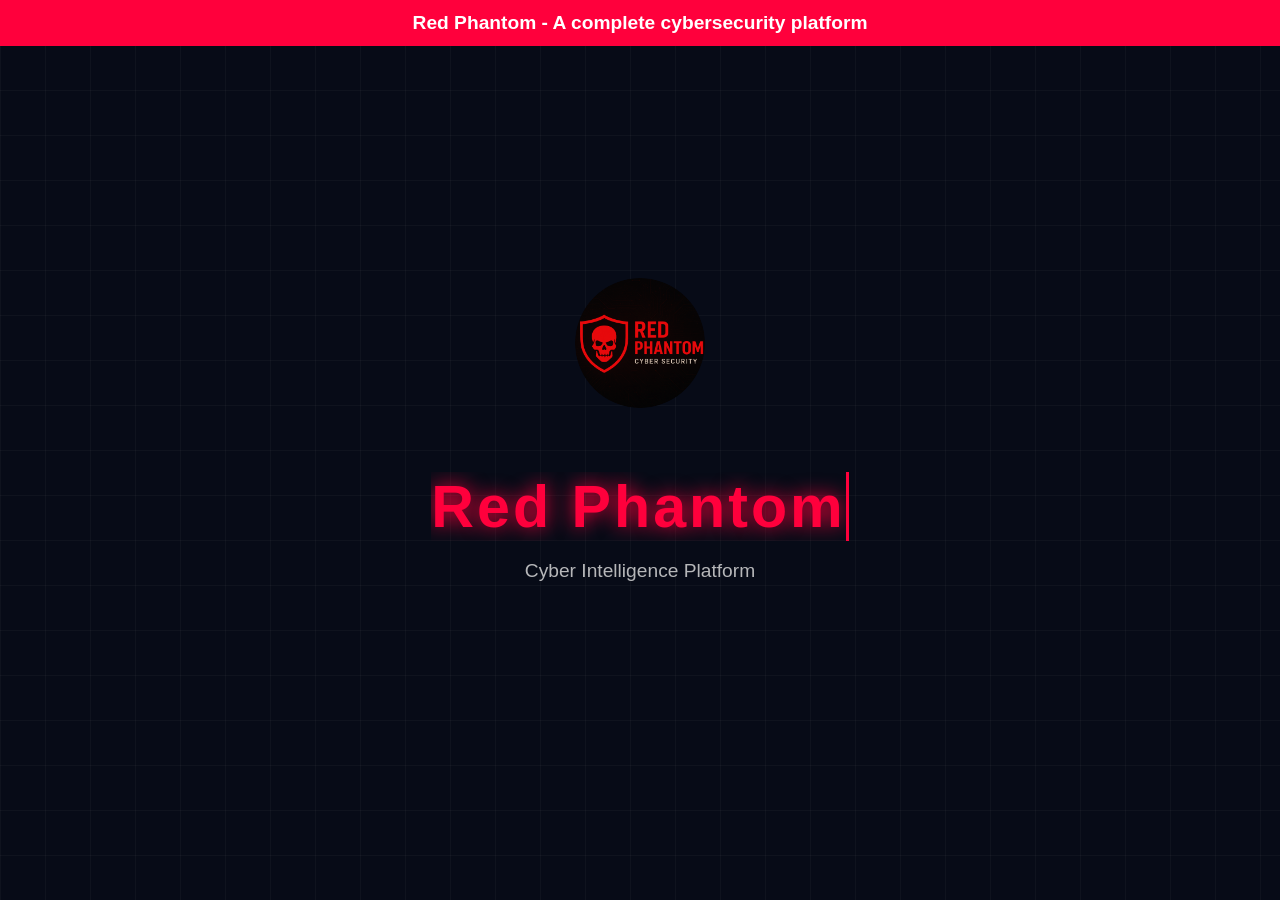
<file: index.html>
<!doctype html>
<html lang="en">
  <head>
    <meta charset="UTF-8" />
    <meta name="viewport" content="width=device-width, initial-scale=1.0" />
    <title>Red Phantom</title>
    <link rel="icon" href="./auth/assets/images/Red Phantom.png" />
    <link rel="stylesheet" href="./style.css">
  </head>
  <body>
    <div class="alert-bar">Red Phantom - A complete cybersecurity platform</div>

    <div class="bg-grid"></div>
    <div class="bg-overlay"></div>

    <div class="container">
      <img
        src="./auth/assets/images/Red Phantom.png"
        class="logo"
        alt="Red Phantom Logo"
      />
      <h1 id="typewriter"></h1>
      <p>Cyber Intelligence Platform</p>
    </div>

    <script src="./script.js"></script>
  </body>
</html>
</file>
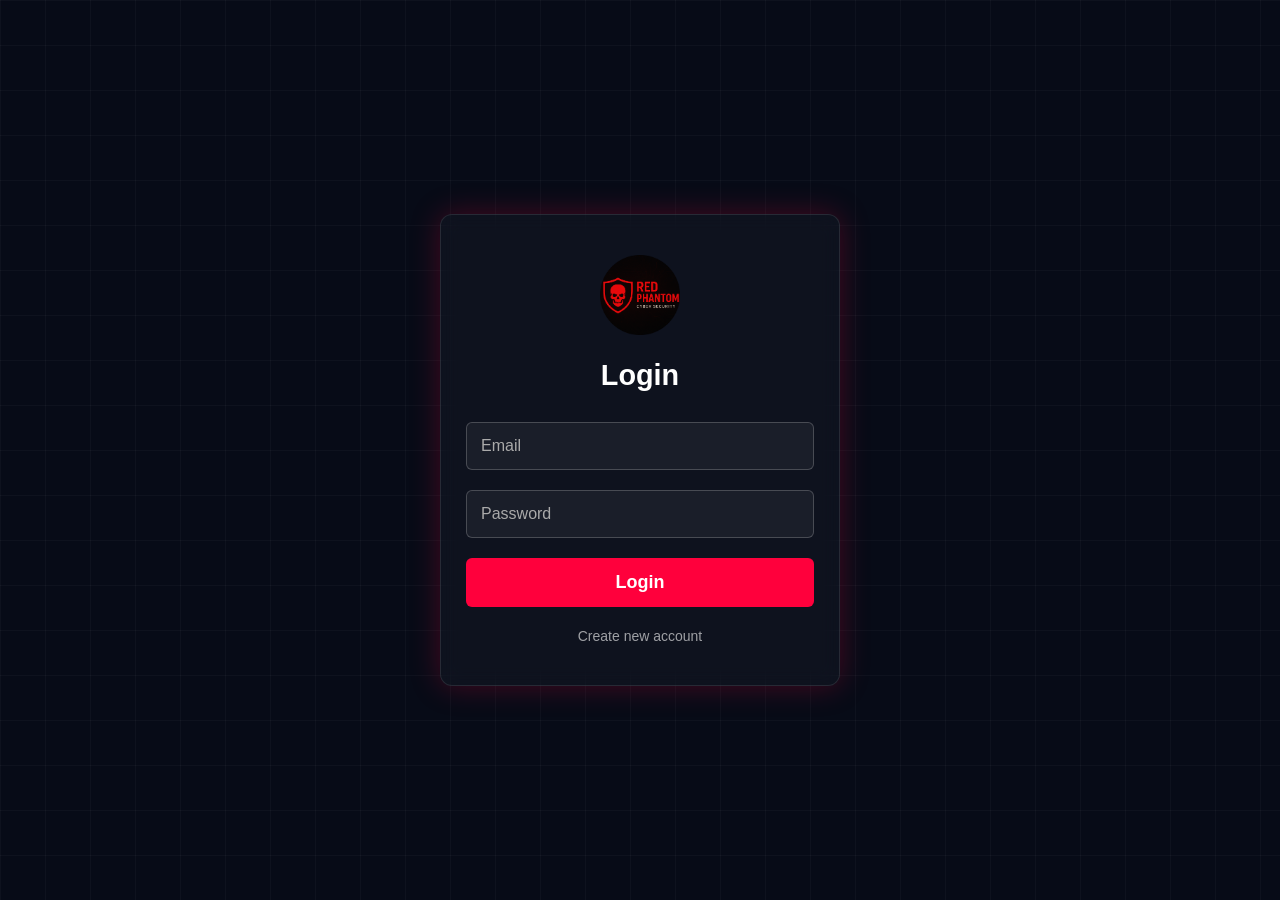
<file: auth/login.html>
<!doctype html>
<html>
  <head>
    <title>Login | Red Phantom</title>
    <meta name="viewport" content="width=device-width, initial-scale=1.0" />
    <link rel="stylesheet" href="auth.css" />
    <link rel="icon" href="./assets/images/Red Phantom.png" />
    <link rel="stylesheet" href="./style.css">
  </head>
  <body>
    <div class="bg-grid"></div>
    <div class="auth-container">
      <img src="./assets/images/Red Phantom.png" class="logo" />
      <h2>Login</h2>
      <input id="email" type="email" placeholder="Email" />
      <input id="password" type="password" placeholder="Password" />
      <button id="loginBtn">Login</button>
      <div class="link">
        <a href="signup.html">Create new account</a>
      </div>
    </div>
    <script src="auth.js"></script>
  </body>
</html>
</file>
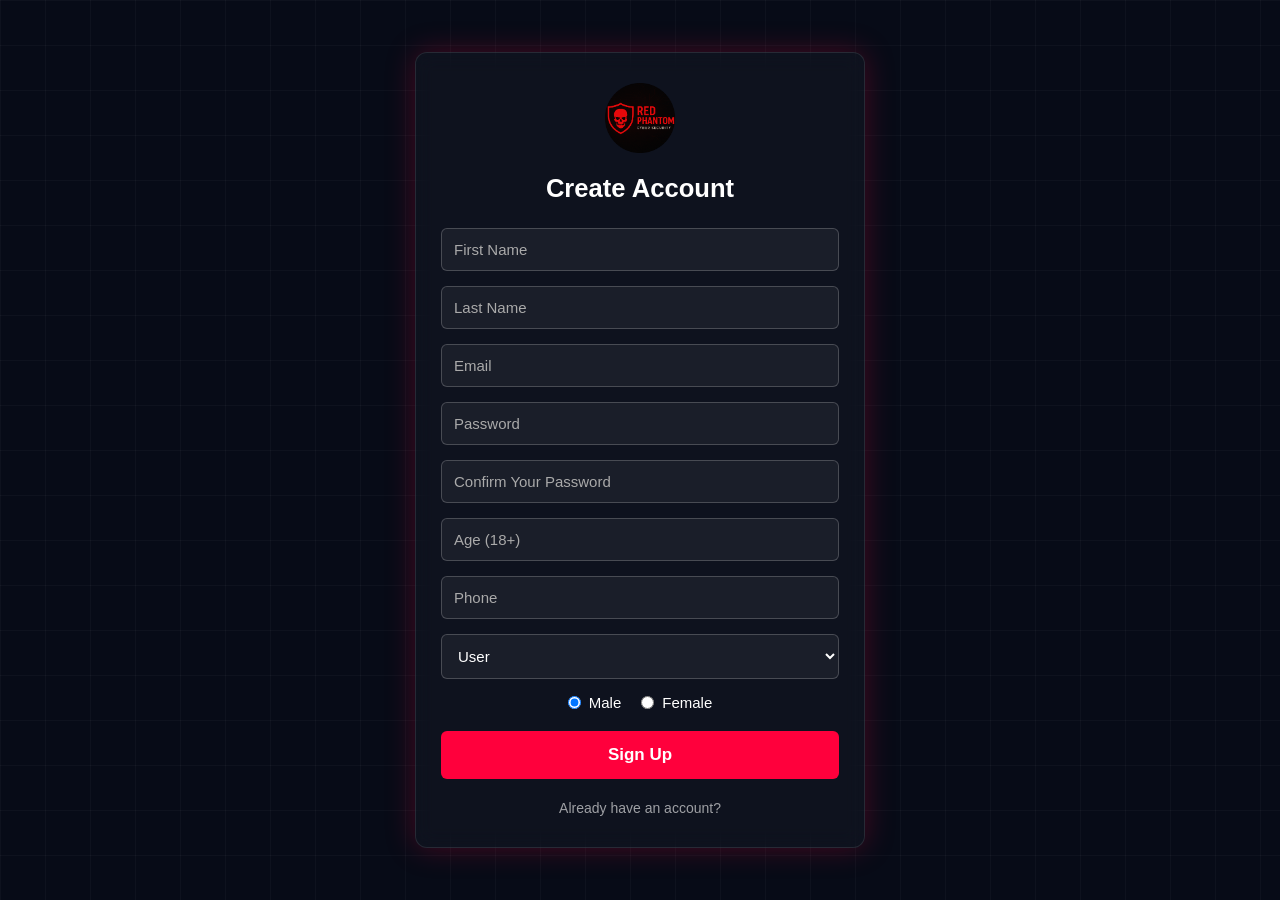
<file: auth/signup.html>
<!doctype html>
<html>
  <head>
    <title>Signup | Red Phantom</title>
    <meta name="viewport" content="width=device-width, initial-scale=1.0" />
    <link rel="stylesheet" href="auth.css" />
    <link rel="icon" href="./assets/images/Red Phantom.png" />
    <style>
      body {
        margin: 0;
        padding: 0;
        display: flex;
        justify-content: center;
        align-items: center;
        min-height: 100vh;
        background: #070b17;
        font-family: "Segoe UI", Tahoma, Geneva, Verdana, sans-serif;
      }
      .bg-grid {
        position: fixed;
        top: 0;
        left: 0;
        width: 100%;
        height: 100%;
        background-image:
          linear-gradient(#ffffff08 1px, transparent 1px),
          linear-gradient(90deg, #ffffff08 1px, transparent 1px);
        background-size: 45px 45px;
        z-index: -1;
      }
      .auth-container {
        width: 90%;
        max-width: 450px;
        padding: 30px 25px;
        background: rgba(255, 255, 255, 0.03);
        border: 1px solid rgba(255, 255, 255, 0.1);
        border-radius: 12px;
        backdrop-filter: blur(10px);
        text-align: center;
        box-sizing: border-box;
        margin: 20px 0;
      }
      .logo {
        width: 70px;
        height: auto;
        margin-bottom: 15px;
      }
      h2 {
        color: #fff;
        margin-bottom: 25px;
        font-size: 1.6rem;
      }
      input,
      select {
        width: 100%;
        padding: 12px;
        margin-bottom: 15px;
        background: rgba(255, 255, 255, 0.05);
        border: 1px solid rgba(255, 255, 255, 0.2);
        border-radius: 6px;
        color: #fff;
        font-size: 15px;
        box-sizing: border-box;
        outline: none;
        display: block;
      }
      option {
        background: #070b17;
        color: #fff;
      }
      input:focus,
      select:focus {
        border-color: #ff003c;
      }
      .radio-group {
        display: flex;
        justify-content: center;
        gap: 20px;
        margin-bottom: 20px;
        color: #fff;
      }
      .radio-group label {
        display: flex;
        align-items: center;
        cursor: pointer;
        font-size: 15px;
      }
      .radio-group input {
        width: auto;
        margin: 0 8px 0 0;
        cursor: pointer;
      }
      button {
        width: 100%;
        padding: 14px;
        background: #ff003c;
        border: none;
        border-radius: 6px;
        color: white;
        font-size: 17px;
        font-weight: bold;
        cursor: pointer;
        transition: 0.3s;
        display: block;
      }
      button:hover {
        background: #cc002f;
        transform: translateY(-2px);
      }
      .link {
        margin-top: 20px;
      }
      .link a {
        color: rgba(255, 255, 255, 0.6);
        text-decoration: none;
        font-size: 14px;
      }
      .link a:hover {
        color: #ff003c;
      }
      @media (max-width: 480px) {
        .auth-container {
          width: 92%;
          padding: 25px 15px;
        }
        h2 {
          font-size: 1.4rem;
        }
      }
    </style>
  </head>
  <body>
    <div class="bg-grid"></div>

    <div class="auth-container">
      <img src="./assets/images/Red Phantom.png" class="logo" />
      <h2>Create Account</h2>

      <input id="firstName" placeholder="First Name" />
      <input id="lastName" placeholder="Last Name" />
      <input id="email" type="email" placeholder="Email" />
      <input id="password" type="password" placeholder="Password" />
      <input
        id="confirmPassword"
        type="password"
        placeholder="Confirm Your Password"
      />
      <input id="age" type="number" placeholder="Age (18+)" />
      <input id="phone" placeholder="Phone" />

      <select id="role">
        <option value="USER">User</option>
        <!-- <option value="ADMIN">Admin</option> -->
      </select>

      <div class="radio-group">
        <label
          ><input type="radio" name="gender" value="MALE" checked /> Male</label
        >
        <label
          ><input type="radio" name="gender" value="FEMALE" /> Female</label
        >
      </div>

      <button onclick="signup()">Sign Up</button>

      <div class="link">
        <a href="login.html">Already have an account?</a>
      </div>
    </div>

    <script src="auth.js"></script>
  </body>
</html>
</file>
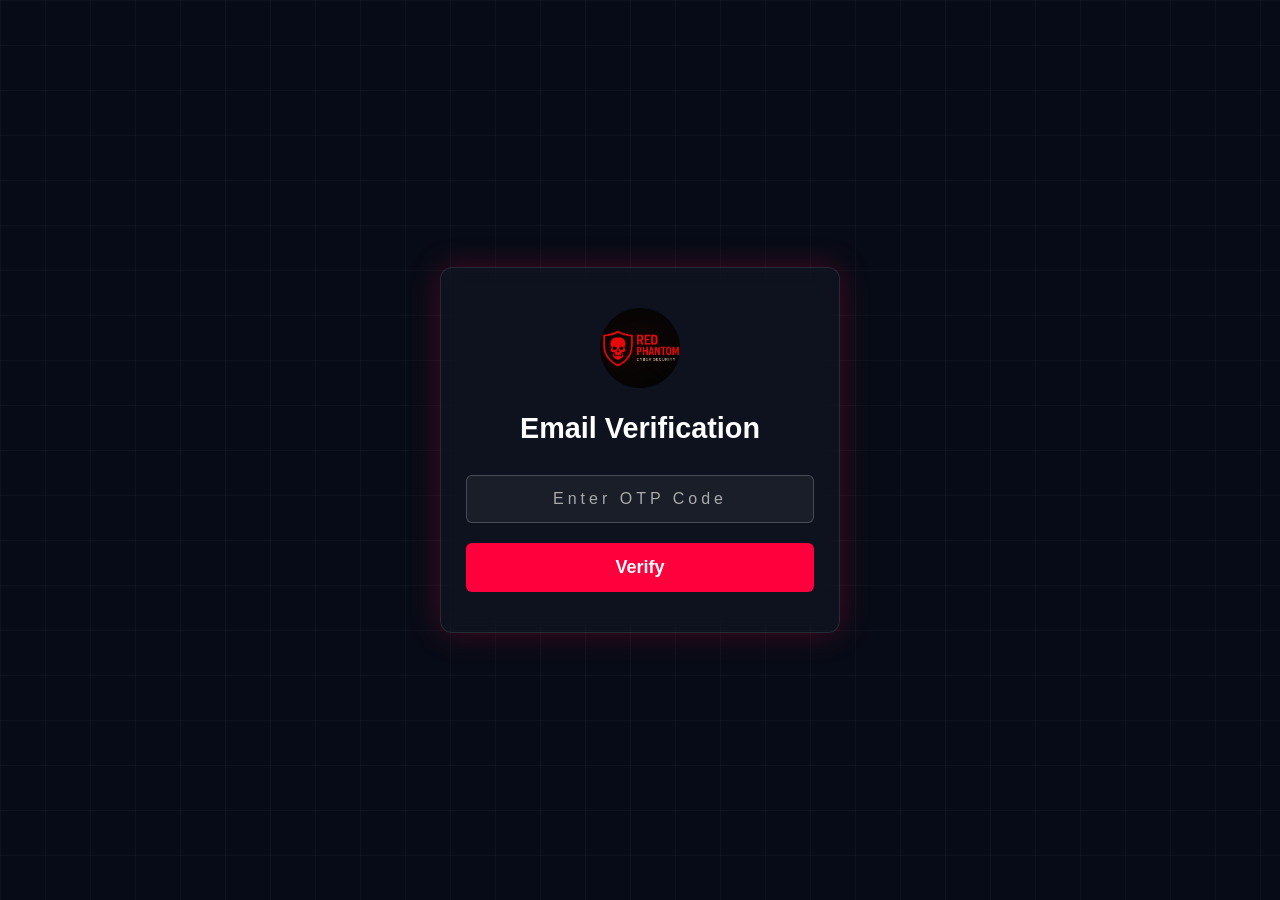
<file: auth/verify-email.html>
<!doctype html>
<html>
  <head>
    <title>Verify Email | Red Phantom</title>
    <meta name="viewport" content="width=device-width, initial-scale=1.0" />
    <link rel="stylesheet" href="auth.css" />
    <link rel="icon" href="./assets/images/Red Phantom.png" />
    <style>
      body {
        margin: 0;
        padding: 0;
        display: flex;
        justify-content: center;
        align-items: center;
        min-height: 100vh;
        background: #070b17;
        font-family: "Segoe UI", Tahoma, Geneva, Verdana, sans-serif;
      }
      .bg-grid {
        position: fixed;
        top: 0;
        left: 0;
        width: 100%;
        height: 100%;
        background-image:
          linear-gradient(#ffffff08 1px, transparent 1px),
          linear-gradient(90deg, #ffffff08 1px, transparent 1px);
        background-size: 45px 45px;
        z-index: -1;
      }
      .auth-container {
        width: 90%;
        max-width: 400px;
        padding: 40px 25px;
        background: rgba(255, 255, 255, 0.03);
        border: 1px solid rgba(255, 255, 255, 0.1);
        border-radius: 12px;
        backdrop-filter: blur(10px);
        text-align: center;
        box-sizing: border-box;
      }
      .logo {
        width: 80px;
        height: auto;
        margin-bottom: 20px;
      }
      h2 {
        color: #fff;
        margin-bottom: 30px;
        font-size: 1.8rem;
      }
      input {
        width: 100%;
        padding: 14px;
        margin-bottom: 20px;
        background: rgba(255, 255, 255, 0.05);
        border: 1px solid rgba(255, 255, 255, 0.2);
        border-radius: 6px;
        color: #fff;
        font-size: 16px;
        box-sizing: border-box;
        outline: none;
        display: block;
        text-align: center;
        letter-spacing: 4px;
      }
      input:focus {
        border-color: #ff003c;
      }
      button {
        width: 100%;
        padding: 14px;
        background: #ff003c;
        border: none;
        border-radius: 6px;
        color: white;
        font-size: 18px;
        font-weight: bold;
        cursor: pointer;
        transition: 0.3s;
        display: block;
      }
      button:hover {
        background: #cc002f;
        transform: translateY(-2px);
      }
      @media (max-width: 480px) {
        .auth-container {
          width: 85%;
          padding: 30px 20px;
        }
        h2 {
          font-size: 1.5rem;
        }
      }
    </style>
  </head>
  <body>
    <div class="bg-grid"></div>

    <div class="auth-container">
      <img src="./assets/images/Red Phantom.png" class="logo" />
      <h2>Email Verification</h2>

      <input id="otp" placeholder="Enter OTP Code" />

      <button onclick="verifyEmail()">Verify</button>
    </div>

    <script src="auth.js"></script>
  </body>
</html>
</file>
<file: style.css>
body {
        margin: 0;
        padding: 0;
        font-family: "Segoe UI", sans-serif;
        background: #070b17;
        color: #e2e2e2;
        display: flex;
        justify-content: center;
        align-items: center;
        height: 100vh;
        overflow: hidden;
        position: relative;
      }
      .alert-bar {
        position: fixed;
        top: 0;
        left: 0;
        width: 100%;
        background-color: #ff003c;
        color: #ffffff;
        text-align: center;
        padding: 12px 0;
        font-size: 1.2rem;
        z-index: 10;
        font-weight: bold;
      }
      .bg-grid {
        position: absolute;
        width: 100%;
        height: 100%;
        background-image:
          linear-gradient(#ffffff08 1px, transparent 1px),
          linear-gradient(90deg, #ffffff08 1px, transparent 1px);
        background-size: 45px 45px;
        animation: moveBg 22s linear infinite;
        z-index: 0;
      }
      @keyframes moveBg {
        from {
          transform: translateY(0);
        }
        to {
          transform: translateY(45px);
        }
      }
      .container {
        text-align: center;
        z-index: 5;
        animation: fadeIn 1.8s ease;
      }
      @keyframes fadeIn {
        from {
          opacity: 0;
          transform: translateY(30px);
        }
        to {
          opacity: 1;
          transform: translateY(0);
        }
      }
      .logo {
        width: 130px;
        height: 130px;
        object-fit: contain;
        margin-bottom: 20px;
        animation: pulse 2.5s infinite;
        border-radius: 50%;
      }
      @keyframes pulse {
        0% {
          transform: scale(1);
          box-shadow: 0 0 10px #ff003c60;
        }
        50% {
          transform: scale(1.08);
          box-shadow: 0 0 20px #ff003c;
        }
        100% {
          transform: scale(1);
          box-shadow: 0 0 10px #ff003c60;
        }
      }
      #typewriter {
        font-size: 3.7rem;
        margin-bottom: 10px;
        color: #ff003c;
        letter-spacing: 3px;
        text-shadow: 0 0 20px #ff003c;
        white-space: nowrap;
        border-right: 3px solid #ff003c;
        overflow: hidden;
        animation: blinkCursor 0.7s infinite;
      }
      @keyframes blinkCursor {
        0% {
          border-color: transparent;
        }
        50% {
          border-color: #ff003c;
        }
        100% {
          border-color: transparent;
        }
      }
      p {
        font-size: 1.2rem;
        opacity: 0.8;
        margin-bottom: 40px;
      }
</file>
<file: auth/auth.css>
* {
  box-sizing: border-box;
  font-family: "Segoe UI", sans-serif;
}

body {
  margin: 0;
  min-height: 100vh;
  background: #070b17;
  color: #fff;
  display: flex;
  justify-content: center;
  align-items: center;
}

.bg-grid {
  position: fixed;
  inset: 0;
  background-image:
    linear-gradient(#ffffff08 1px, transparent 1px),
    linear-gradient(90deg, #ffffff08 1px, transparent 1px);
  background-size: 45px 45px;
  z-index: 0;
}

.auth-container {
  z-index: 2;
  width: 420px;
  background: #0c1225;
  padding: 35px;
  border-radius: 14px;
  box-shadow: 0 0 30px #ff003c40;
  animation: fadeIn 1s ease;
}

@keyframes fadeIn {
  from {
    opacity: 0;
    transform: translateY(25px);
  }
  to {
    opacity: 1;
    transform: translateY(0);
  }
}

.logo {
  width: 90px;
  display: block;
  margin: 0 auto 20px;
}

h2 {
  text-align: center;
  color: #ff003c;
  margin-bottom: 25px;
}

input,
select {
  width: 100%;
  padding: 12px;
  margin-bottom: 14px;
  border-radius: 6px;
  border: none;
  background: #131a33;
  color: #fff;
  font-size: 1rem;
}

input::placeholder {
  color: #aaa;
}

button {
  width: 100%;
  padding: 13px;
  background: #ff003c;
  border: none;
  border-radius: 7px;
  font-size: 1.1rem;
  color: #fff;
  cursor: pointer;
  transition: 0.3s;
}

button:hover {
  background: #cc002f;
  box-shadow: 0 0 15px #ff003c80;
}

.link {
  text-align: center;
  margin-top: 15px;
}

.link a {
  color: #ff003c;
  text-decoration: none;
}

.radio-group {
  display: flex;
  justify-content: space-between;
  margin-bottom: 15px;
}

.radio-group label {
  font-size: 0.9rem;
}
</file>
<file: auth/style.css>
body {
        margin: 0;
        padding: 0;
        display: flex;
        justify-content: center;
        align-items: center;
        min-height: 100vh;
        background: #070b17;
        font-family: "Segoe UI", Tahoma, Geneva, Verdana, sans-serif;
      }
      .bg-grid {
        position: fixed;
        top: 0;
        left: 0;
        width: 100%;
        height: 100%;
        background-image:
          linear-gradient(#ffffff08 1px, transparent 1px),
          linear-gradient(90deg, #ffffff08 1px, transparent 1px);
        background-size: 45px 45px;
        z-index: -1;
      }
      .auth-container {
        width: 90%;
        max-width: 400px;
        padding: 40px 25px;
        background: rgba(255, 255, 255, 0.03);
        border: 1px solid rgba(255, 255, 255, 0.1);
        border-radius: 12px;
        backdrop-filter: blur(10px);
        text-align: center;
        box-sizing: border-box;
      }
      .logo {
        width: 80px;
        height: auto;
        margin-bottom: 20px;
      }
      h2 {
        color: #fff;
        margin-bottom: 30px;
        font-size: 1.8rem;
      }
      input {
        width: 100%;
        padding: 14px;
        margin-bottom: 20px;
        background: rgba(255, 255, 255, 0.05);
        border: 1px solid rgba(255, 255, 255, 0.2);
        border-radius: 6px;
        color: #fff;
        font-size: 16px;
        box-sizing: border-box;
        outline: none;
        display: block;
      }
      input:focus {
        border-color: #ff003c;
      }
      button {
        width: 100%;
        padding: 14px;
        background: #ff003c;
        border: none;
        border-radius: 6px;
        color: white;
        font-size: 18px;
        font-weight: bold;
        cursor: pointer;
        transition: 0.3s;
        display: block;
      }
      button:hover {
        background: #cc002f;
        transform: translateY(-2px);
      }
      .link {
        margin-top: 20px;
      }
      .link a {
        color: rgba(255, 255, 255, 0.6);
        text-decoration: none;
        font-size: 14px;
      }
      .link a:hover {
        color: #ff003c;
      }
      @media (max-width: 480px) {
        .auth-container {
          width: 85%;
          padding: 30px 20px;
        }
        h2 {
          font-size: 1.5rem;
        }
      }
</file>
